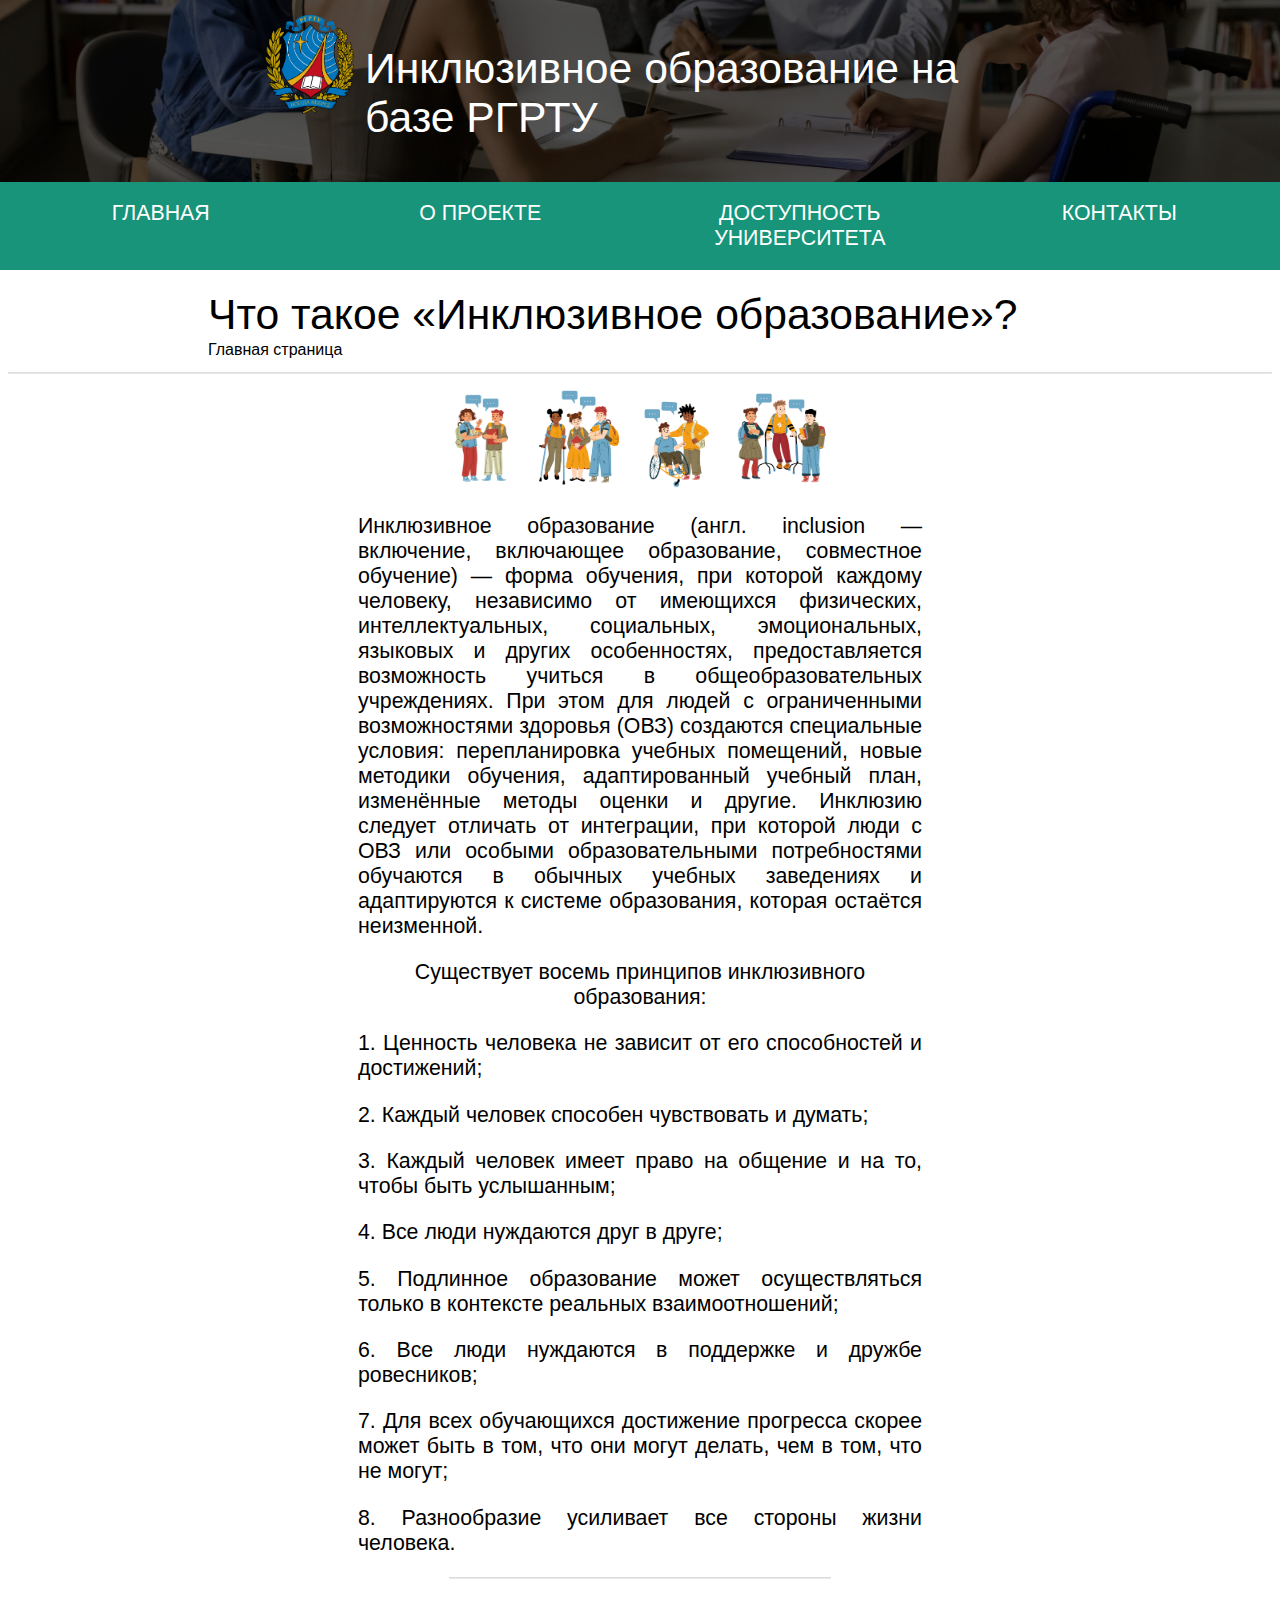
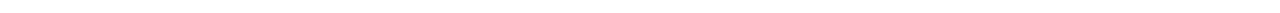
<file: index.html>
<html>
    <head>
        <title>
        Инклюзивное образование на базе РГРТУ
        </title>
        <link rel="stylesheet" href="style.css">
        <style>
        </style>
    </head>
    <body>
        <div class="grid-container-rgrty" style="color: #ffffff; background-image: url(incobr.jpg);background-repeat: no-repeat; background-size: cover; margin: -8px; background-position: center 45%;">
            <div></div>
            <div><img src="RGTU.png" style="width:89px;height:99px;"></div>
            <div><h1 style="text-align:left;">Инклюзивное образование на базе РГРТУ</h1></div>
            <div></div>
        </div>
        <div class="grid-container-main">
            <div><h2><a href='index.html'>ГЛАВНАЯ</a></h2></div>
            <div><h2><a href='info/info.html'>О ПРОЕКТЕ</a></h2></div>
            <div><h2><a href='accessibility/accessibility.html'>ДОСТУПНОСТЬ УНИВЕРСИТЕТА</a></h2></div>
            <div><h2><a href='support/support.html'>КОНТАКТЫ</a></h2></div>
        </div>
        <h1 style="padding-left: 200px; padding-right: 200px;">Что такое «Инклюзивное образование»?</h1>
        <h2 id="g" style="font-size:16;text-align:left;font-weight:400;padding-left: 200px;padding-right: 200px;margin-top:-27px;"">Главная страница</h2>
        <hr style="border-color: rgba(0, 0, 0, 0.13);"></hr>
        <div style="padding-left: 150px;padding-right: 150px;">
            <div style="padding-left: 200;padding-right: 200;text-align: center;"><img src="deti.png" style="width: 70%;"></div>
            <p>Инклюзивное образование (англ. inclusion — включение, включающее образование, совместное обучение) — форма обучения, при которой каждому человеку, независимо от имеющихся физических, интеллектуальных, социальных, эмоциональных, языковых и других особенностях, предоставляется возможность учиться в общеобразовательных учреждениях. При этом для людей с ограниченными возможностями здоровья (ОВЗ) создаются специальные условия: перепланировка учебных помещений, новые методики обучения, адаптированный учебный план, изменённые методы оценки и другие. Инклюзию следует отличать от интеграции, при которой люди с ОВЗ или особыми образовательными потребностями обучаются в обычных учебных заведениях и адаптируются к системе образования, которая остаётся неизменной.</p>
            <p style="text-align: center;">Существует восемь принципов инклюзивного образования:</p>
            <p>1. Ценность человека не зависит от его способностей и достижений;</p>
            <p>2. Каждый человек способен чувствовать и думать;</p>
            <p>3. Каждый человек имеет право на общение и на то, чтобы быть услышанным;</p>
            <p>4. Все люди нуждаются друг в друге;</p>
            <p>5. Подлинное образование может осуществляться только в контексте реальных взаимоотношений;</p>
            <p>6. Все люди нуждаются в поддержке и дружбе ровесников;</p>
            <p>7. Для всех обучающихся достижение прогресса скорее может быть в том, что они могут делать, чем в том, что не могут;</p>
            <p>8. Разнообразие усиливает все стороны жизни человека.</p>
        </div>
        <footer><hr style="border-color: rgba(0, 0, 0, 0.13);width:30%"></hr><br></footer>
    </body>
</html>
</file>
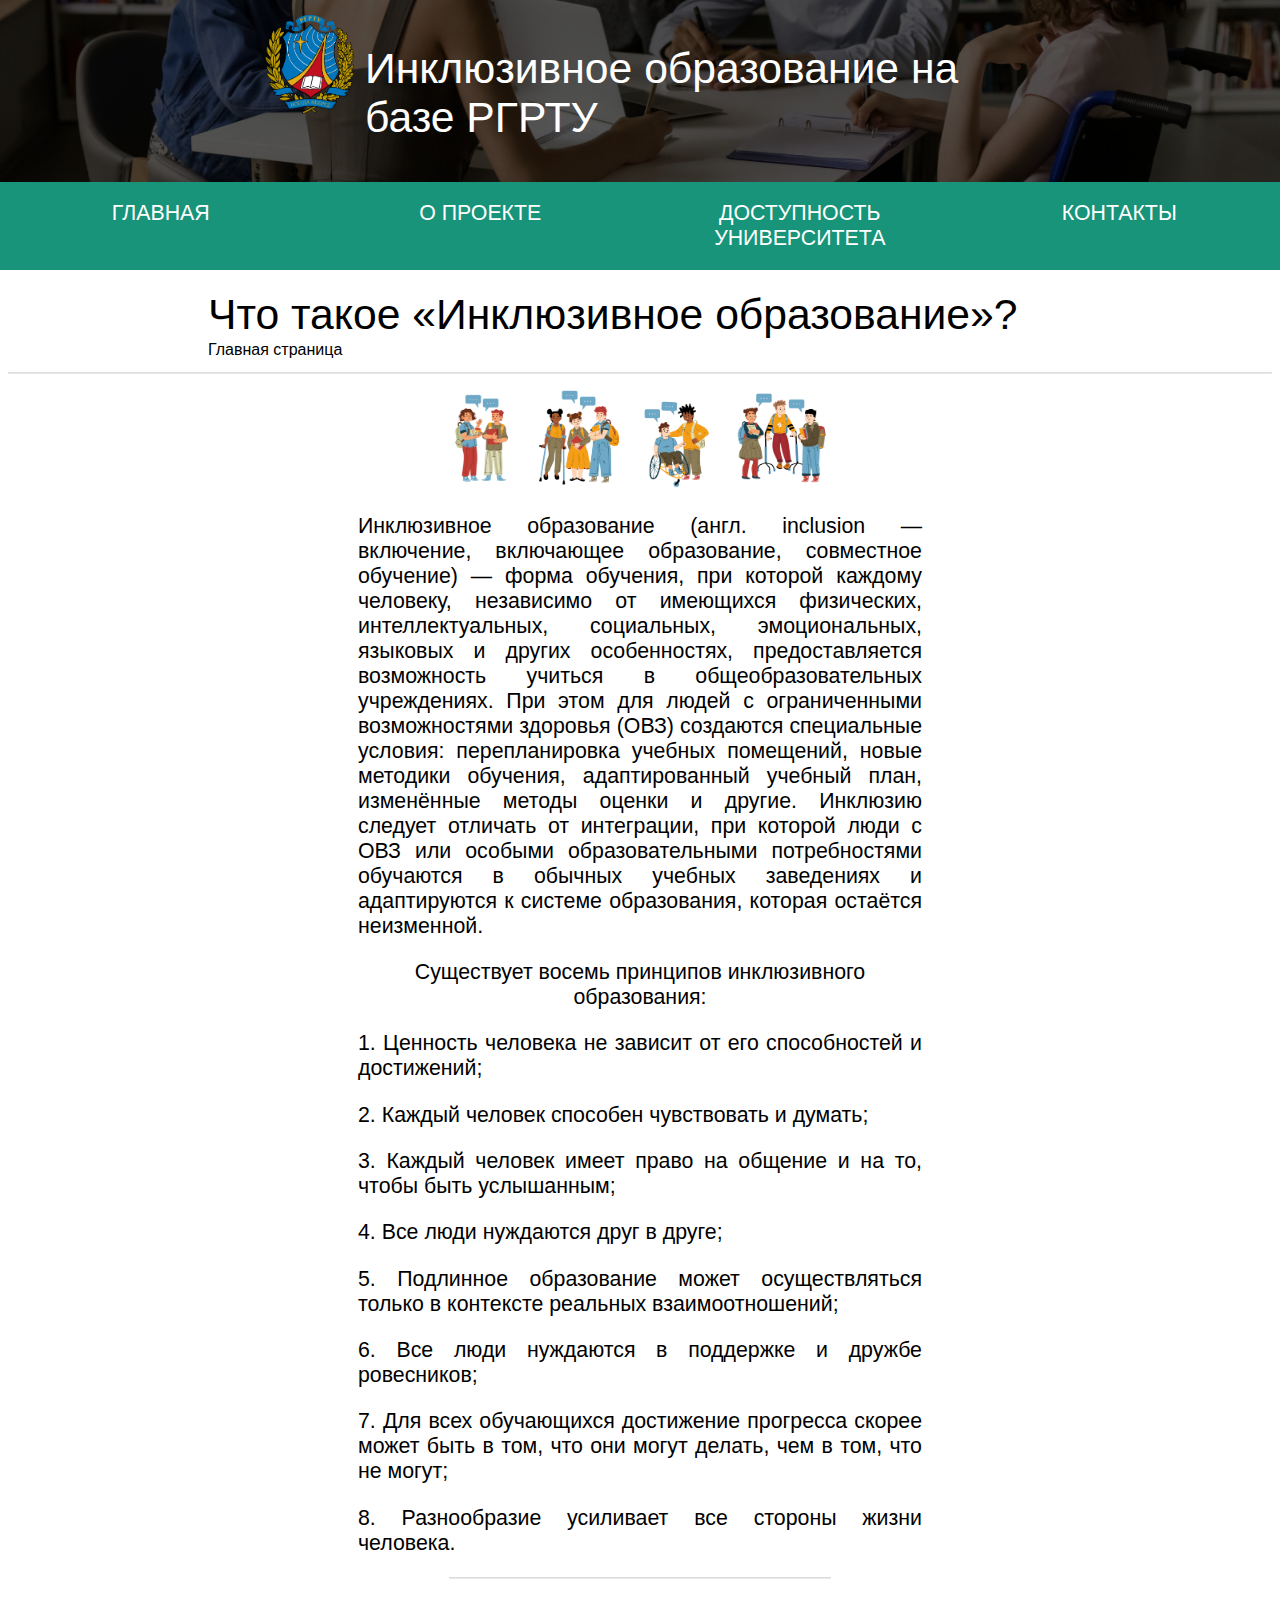
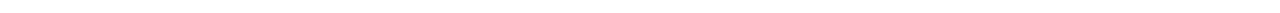
<file: main.html>
<html>
    <head>
        <title>
        Инклюзивное образование на базе РГРТУ
        </title>
        <link rel="stylesheet" href="style.css">
        <style>
        </style>
    </head>
    <body>
        <div class="grid-container-rgrty" style="color: #ffffff; background-image: url(incobr.jpg);background-repeat: no-repeat; background-size: cover; margin: -8px; background-position: center 45%;">
            <div></div>
            <div><img src="RGTU.png" style="width:89px;height:99px;"></div>
            <div><h1 style="text-align:left;">Инклюзивное образование на базе РГРТУ</h1></div>
            <div></div>
        </div>
        <div class="grid-container-main">
            <div><h2><a href='main.html'>ГЛАВНАЯ</a></h2></div>
            <div><h2><a href='info/info.html'>О ПРОЕКТЕ</a></h2></div>
            <div><h2><a href='accessibility/accessibility.html'>ДОСТУПНОСТЬ УНИВЕРСИТЕТА</a></h2></div>
            <div><h2><a href='support/support.html'>КОНТАКТЫ</a></h2></div>
        </div>
        <h1 style="padding-left: 200px; padding-right: 200px;">Что такое «Инклюзивное образование»?</h1>
        <h2 id="g" style="font-size:16;text-align:left;font-weight:400;padding-left: 200px;padding-right: 200px;margin-top:-27px;"">Главная страница</h2>
        <hr style="border-color: rgba(0, 0, 0, 0.13);"></hr>
        <div style="padding-left: 150px;padding-right: 150px;">
            <div style="padding-left: 200;padding-right: 200;text-align: center;"><img src="deti.png" style="width: 70%;"></div>
            <p>Инклюзивное образование (англ. inclusion — включение, включающее образование, совместное обучение) — форма обучения, при которой каждому человеку, независимо от имеющихся физических, интеллектуальных, социальных, эмоциональных, языковых и других особенностях, предоставляется возможность учиться в общеобразовательных учреждениях. При этом для людей с ограниченными возможностями здоровья (ОВЗ) создаются специальные условия: перепланировка учебных помещений, новые методики обучения, адаптированный учебный план, изменённые методы оценки и другие. Инклюзию следует отличать от интеграции, при которой люди с ОВЗ или особыми образовательными потребностями обучаются в обычных учебных заведениях и адаптируются к системе образования, которая остаётся неизменной.</p>
            <p style="text-align: center;">Существует восемь принципов инклюзивного образования:</p>
            <p>1. Ценность человека не зависит от его способностей и достижений;</p>
            <p>2. Каждый человек способен чувствовать и думать;</p>
            <p>3. Каждый человек имеет право на общение и на то, чтобы быть услышанным;</p>
            <p>4. Все люди нуждаются друг в друге;</p>
            <p>5. Подлинное образование может осуществляться только в контексте реальных взаимоотношений;</p>
            <p>6. Все люди нуждаются в поддержке и дружбе ровесников;</p>
            <p>7. Для всех обучающихся достижение прогресса скорее может быть в том, что они могут делать, чем в том, что не могут;</p>
            <p>8. Разнообразие усиливает все стороны жизни человека.</p>
        </div>
        <footer><hr style="border-color: rgba(0, 0, 0, 0.13);width:30%"></hr><br></footer>
    </body>
</html>
</file>
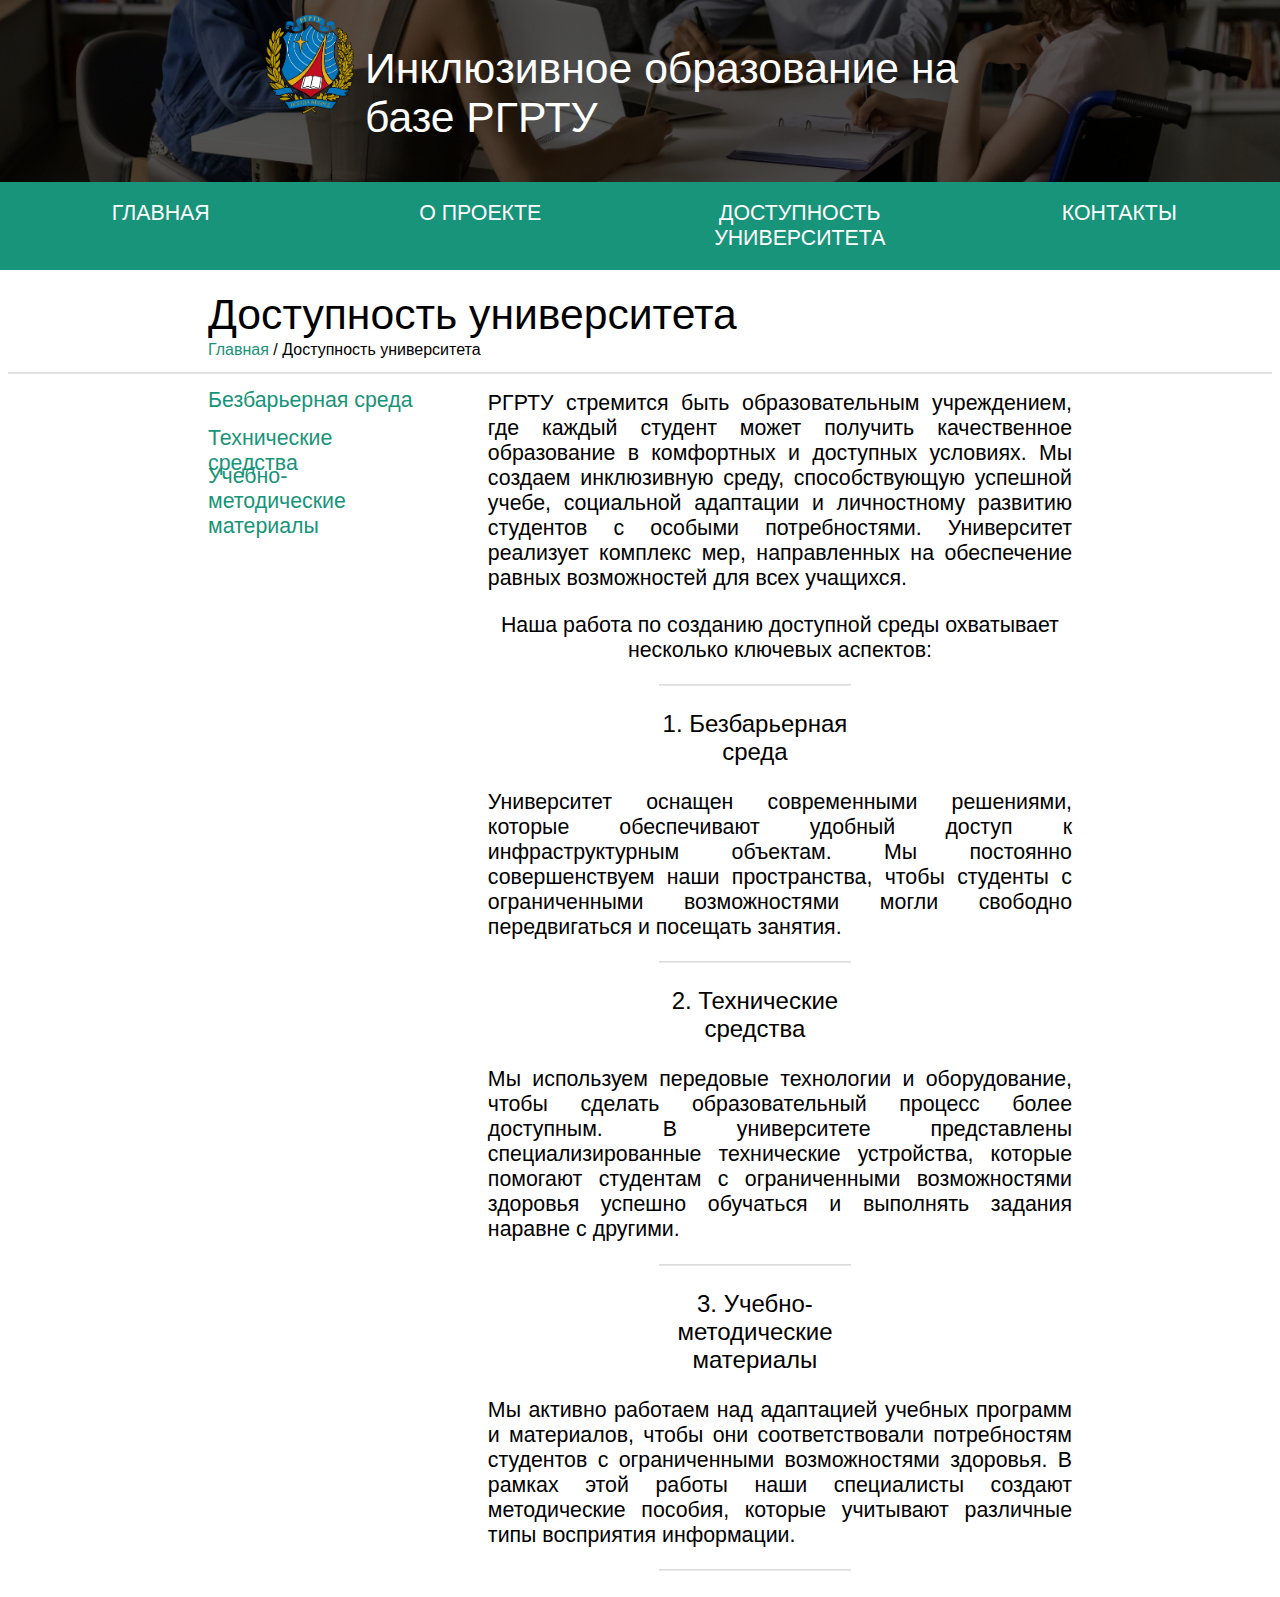
<file: accessibility/accessibility.html>
<html>
    <head>
        <title>
        Доступность университета
        </title>
        <link rel="stylesheet" href="../style.css">
    </head>
    <body>
        <div class="grid-container-rgrty" style="color: #ffffff; background-image: url(../incobr.jpg);background-repeat: no-repeat; background-size: cover; margin: -8px; background-position: center 45%;">
            <div></div>
            <div><img src="../RGTU.png" style="width:89px;height:99px;"></div>
            <div><h1 style="text-align:left;">Инклюзивное образование на базе РГРТУ</h1></div>
            <div></div>
        </div>
        <div class="grid-container-main">
            <div><h2><a href='../index.html'">ГЛАВНАЯ</a></h2></div>
            <div><h2><a href='../info/info.html'">О ПРОЕКТЕ</a></h2></div>
            <div><h2><a href='../accessibility/accessibility.html'">ДОСТУПНОСТЬ УНИВЕРСИТЕТА</a></h2></div>
            <div><h2><a href='../support/support.html'">КОНТАКТЫ</a></h2></div>
        </div>
        <h1 style="padding-left: 200px; padding-right: 200px;">Доступность университета</h1>
        <h2 id="g" style="font-size:16;text-align:left;font-weight:400;padding-left: 200px;padding-right: 200px;margin-top:-27px;""><a href='../index.html'>Главная</a> / Доступность университета</h2>
        <hr style="border-color: rgba(0, 0, 0, 0.13);"></hr>
        <div class="grid-container-3box" style="padding-left: 200px; padding-right: 200px; margin-top: -15px;">
            <div class="a" id="g"><h2><a href='../accessibility/environment.html'">Безбарьерная среда</a></h2></div>
            <div class="b">
                <p style="padding-left: 50px; padding-right: 0px;">РГРТУ стремится быть образовательным учреждением, где каждый студент может получить качественное образование в комфортных и доступных условиях. Мы создаем инклюзивную среду, способствующую успешной учебе, социальной адаптации и личностному развитию студентов с особыми потребностями. Университет реализует комплекс мер, направленных на обеспечение равных возможностей для всех учащихся.</p>
                <p style="text-align: center;padding-left: 50px; padding-right: 0px;">Наша работа по созданию доступной среды охватывает несколько ключевых аспектов:</p>
                <hr style="border-color: rgba(0, 0, 0, 0.13);width:30%"></hr>
                <p style="text-align: center; font-size: 24;">1. Безбарьерная среда</p>
                <p style="padding-left: 50px; padding-right: 0px;">Университет оснащен современными решениями, которые обеспечивают удобный доступ к инфраструктурным объектам. Мы постоянно совершенствуем наши пространства, чтобы студенты с ограниченными возможностями могли свободно передвигаться и посещать занятия.</p>
                <hr style="border-color: rgba(0, 0, 0, 0.13);width:30%"></hr>
                <p style="text-align: center; font-size: 24;">2. Технические средства</p>
                <p style="padding-left: 50px; padding-right: 0px;">Мы используем передовые технологии и оборудование, чтобы сделать образовательный процесс более доступным. В университете представлены специализированные технические устройства, которые помогают студентам с ограниченными возможностями здоровья успешно обучаться и выполнять задания наравне с другими.</p>
                <hr style="border-color: rgba(0, 0, 0, 0.13);width:30%"></hr>
                <p style="text-align: center; font-size: 24;">3. Учебно-методические материалы</p>
                <p style="padding-left: 50px; padding-right: 0px;">Мы активно работаем над адаптацией учебных программ и материалов, чтобы они соответствовали потребностям студентов с ограниченными возможностями здоровья. В рамках этой работы наши специалисты создают методические пособия, которые учитывают различные типы восприятия информации.</p>
                <hr style="border-color: rgba(0, 0, 0, 0.13);width:30%"></hr><br>
            </div>
            <div class="c" id="g"><h2><a href='../accessibility/tech.html'">Технические средства</a></h2></div>
            <div class="b"></p></div>
            <div class="d" id="g"><h2><a href="https://xn--80aabdcpejeebhqo2afglbd3b9w.xn--p1ai/%D0%BC%D0%B0%D1%82%D0%B5%D1%80%D0%B8%D0%B0%D0%BB%D1%8B">Учебно-методические<br>материалы</a></h2></div>
        </div>
    </body>
</html>
</file>
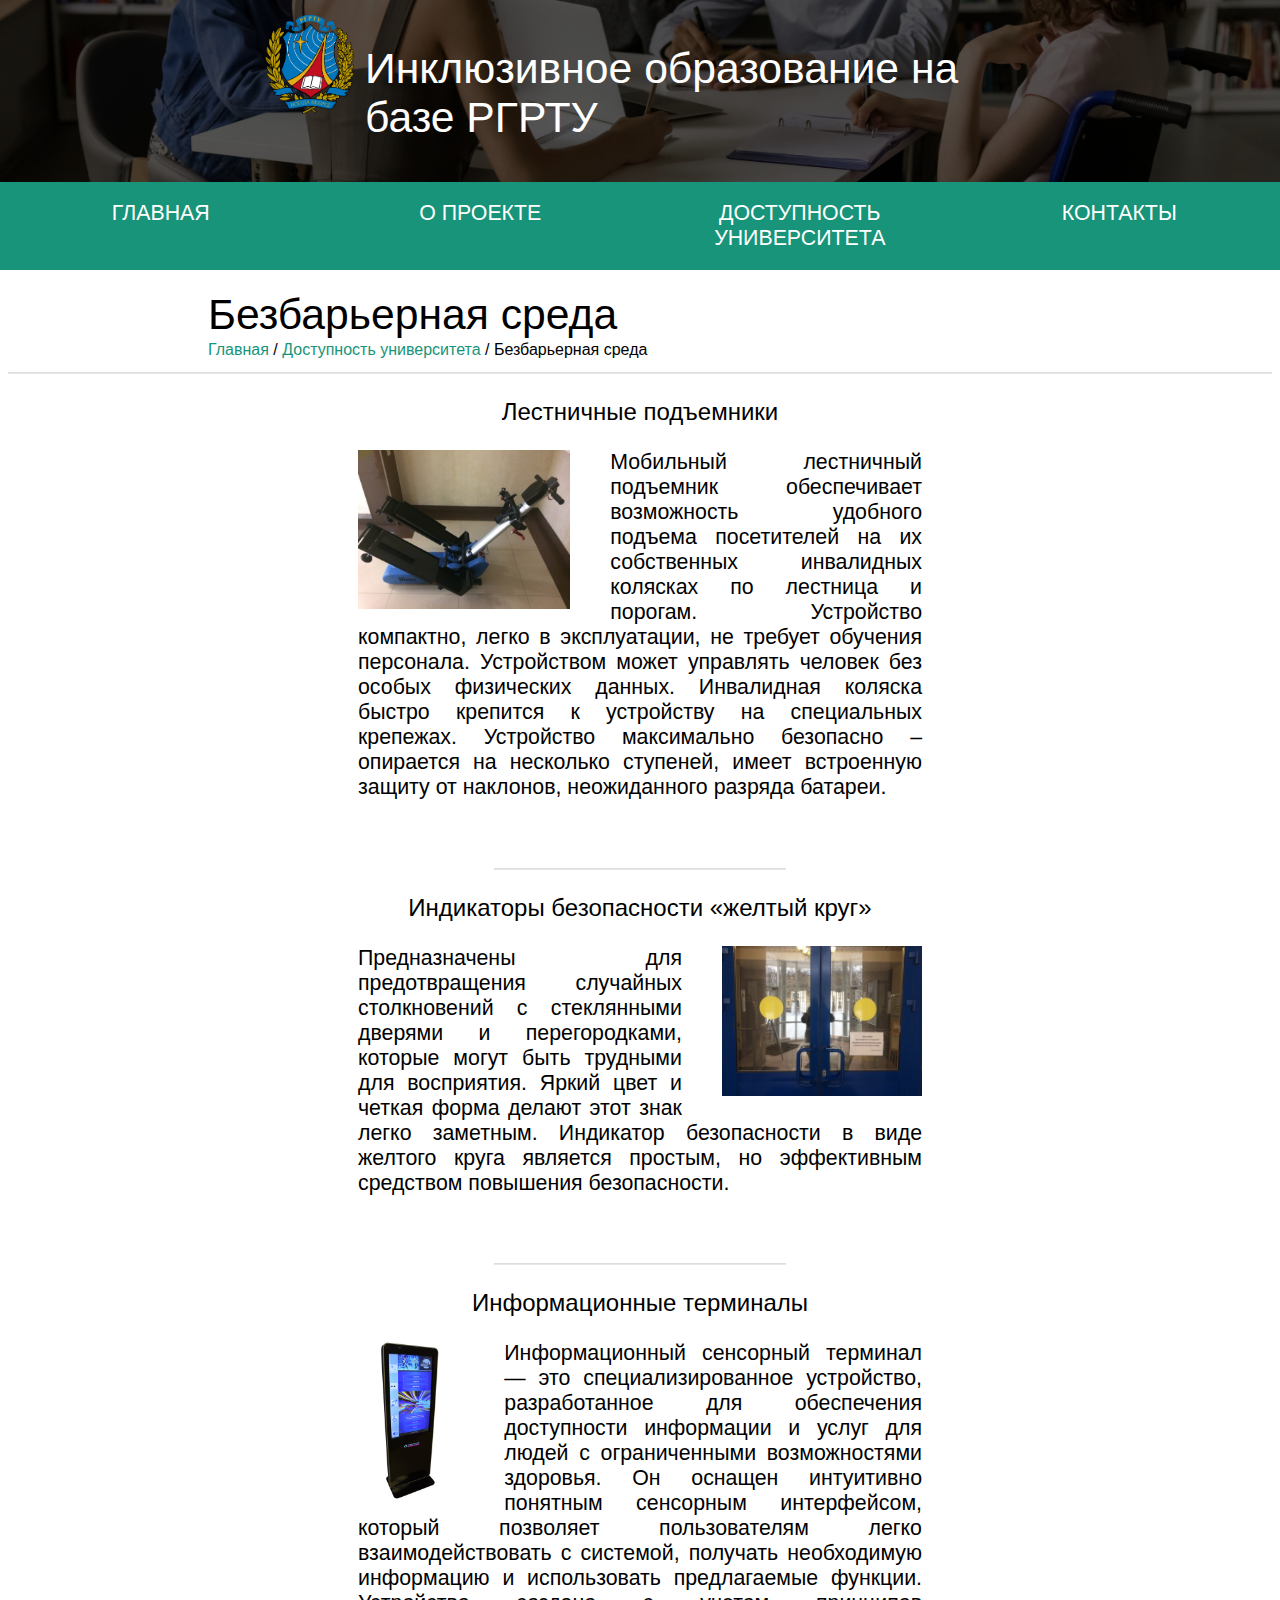
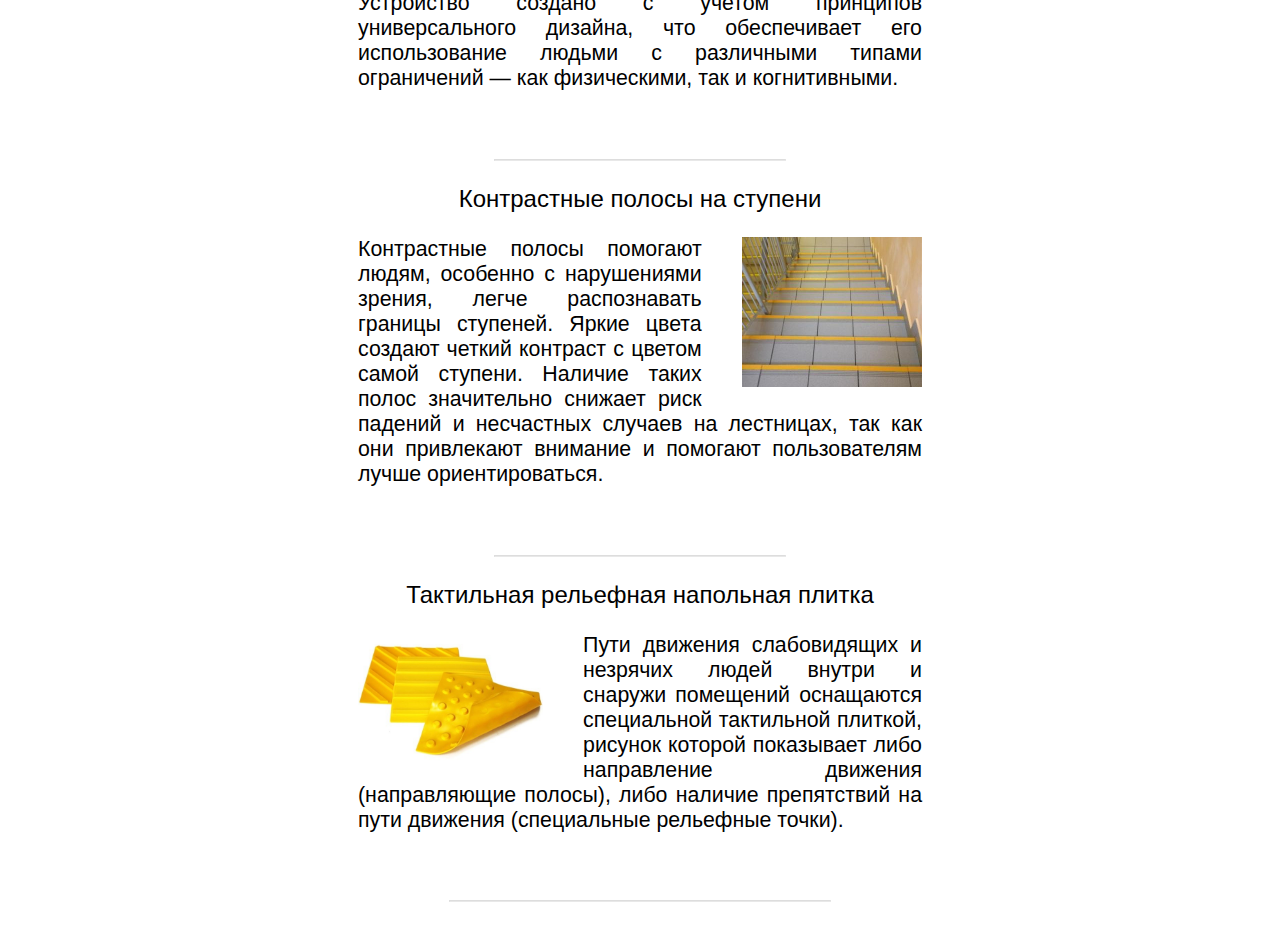
<file: accessibility/environment.html>
<html>
    <head>
        <title>
        Безбарьерная среда
        </title>
        <link rel="stylesheet" href="../style.css">
    </head>
    <body>
        <div class="grid-container-rgrty" style="color: #ffffff; background-image: url(../incobr.jpg);background-repeat: no-repeat; background-size: cover; margin: -8px; background-position: center 45%;">
            <div></div>
            <div><img src="../RGTU.png" style="width:89px;height:99px;"></div>
            <div><h1 style="text-align:left;">Инклюзивное образование на базе РГРТУ</h1></div>
            <div></div>
        </div>
        <div class="grid-container-main">
            <div><h2><a href='../index.html'>ГЛАВНАЯ</a></h2></div>
            <div><h2><a href='../info/info.html'>О ПРОЕКТЕ</a></h2></div>
            <div><h2><a href='../accessibility/accessibility.html'>ДОСТУПНОСТЬ УНИВЕРСИТЕТА</a></h2></div>
            <div><h2><a href='../support/support.html'>КОНТАКТЫ</a></h2></div>
        </div>
        <h1 style="padding-left: 200px; padding-right: 200px;">Безбарьерная среда</h1>
        <h2 id="g" style="font-size:16;text-align:left;font-weight:400;padding-left: 200px;padding-right: 200px;margin-top:-27px;""><a href='../index.html'>Главная</a> / <a href='accessibility.html'>Доступность университета</a> / Безбарьерная среда</h2>
        <hr style="border-color: rgba(0, 0, 0, 0.13);"></hr>
        <div style="padding-left: 150px;padding-right: 150px;">
            <p style="text-align: center; font-size: 24;">Лестничные подъемники</p>
            <img src="stair_lift.jpg" style="height: 18%; padding-left: 200px; float: left; padding-right: 40px;">
            <p>Мобильный лестничный подъемник обеспечивает возможность удобного подъема посетителей на их собственных инвалидных колясках по лестница и порогам. Устройство компактно, легко в эксплуатации, не требует обучения персонала. Устройством может управлять человек без особых физических данных. Инвалидная коляска быстро крепится к устройству на специальных крепежах. Устройство максимально безопасно – опирается на несколько ступеней, имеет встроенную защиту от наклонов, неожиданного разряда батареи.</p>
            <p><br></p>
            <hr style="border-color: rgba(0, 0, 0, 0.13); width: 30%;"></hr>
            <p style="text-align: center; font-size: 24;">Индикаторы безопасности «желтый круг»</p>
            <img src="safety_indicator.jpg" style="height: 17%; padding-left: 40px; float: right; padding-right: 200px;">
            <p>Предназначены для предотвращения случайных столкновений с стеклянными дверями и перегородками, которые могут быть трудными для восприятия. Яркий цвет и четкая форма делают этот знак легко заметным. Индикатор безопасности в виде желтого круга является простым, но эффективным средством повышения безопасности.</p>
            <p><br></p>
            <hr style="border-color: rgba(0, 0, 0, 0.13); width: 30%;"></hr>
            <p style="text-align: center; font-size: 24;">Информационные терминалы</p>
            <img src="infterm.jpg" style="height: 18%; padding-left: 200px; float: left; padding-right: 40px;">
            <p>Информационный сенсорный терминал — это специализированное устройство, разработанное для обеспечения доступности информации и услуг для людей с ограниченными возможностями здоровья. Он оснащен интуитивно понятным сенсорным интерфейсом, который позволяет пользователям легко взаимодействовать с системой, получать необходимую информацию и использовать предлагаемые функции. Устройство создано с учетом принципов универсального дизайна, что обеспечивает его использование людьми с различными типами ограничений — как физическими, так и когнитивными.</p>
            <p><br></p>
            <hr style="border-color: rgba(0, 0, 0, 0.13); width: 30%;"></hr>
            <p style="text-align: center; font-size: 24;">Контрастные полосы на ступени</p>
            <img src="streaks_on_the_stairs.jpg" style="height: 17%; padding-left: 40px; float: right; padding-right: 200px;">
            <p>Контрастные полосы помогают людям, особенно с нарушениями зрения, легче распознавать границы ступеней. Яркие цвета создают четкий контраст с цветом самой ступени. Наличие таких полос значительно снижает риск падений и несчастных случаев на лестницах, так как они привлекают внимание и помогают пользователям лучше ориентироваться.</p>
            <p><br></p>
            <hr style="border-color: rgba(0, 0, 0, 0.13); width: 30%;"></hr>
            <p style="text-align: center; font-size: 24;">Тактильная рельефная напольная плитка</p>
            <img src="tile.jpg" style="height: 15%; padding-left: 200px; float: left; padding-right: 40px;">
            <p>Пути движения слабовидящих и незрячих людей внутри и снаружи помещений оснащаются специальной тактильной плиткой, рисунок которой показывает либо направление движения (направляющие полосы), либо наличие препятствий на пути движения (специальные рельефные точки).</p>
            <p><br></p>
        </div>
        <footer><hr style="border-color: rgba(0, 0, 0, 0.13);width:30%"></hr><br></footer>
    </body>
</html>
</file>
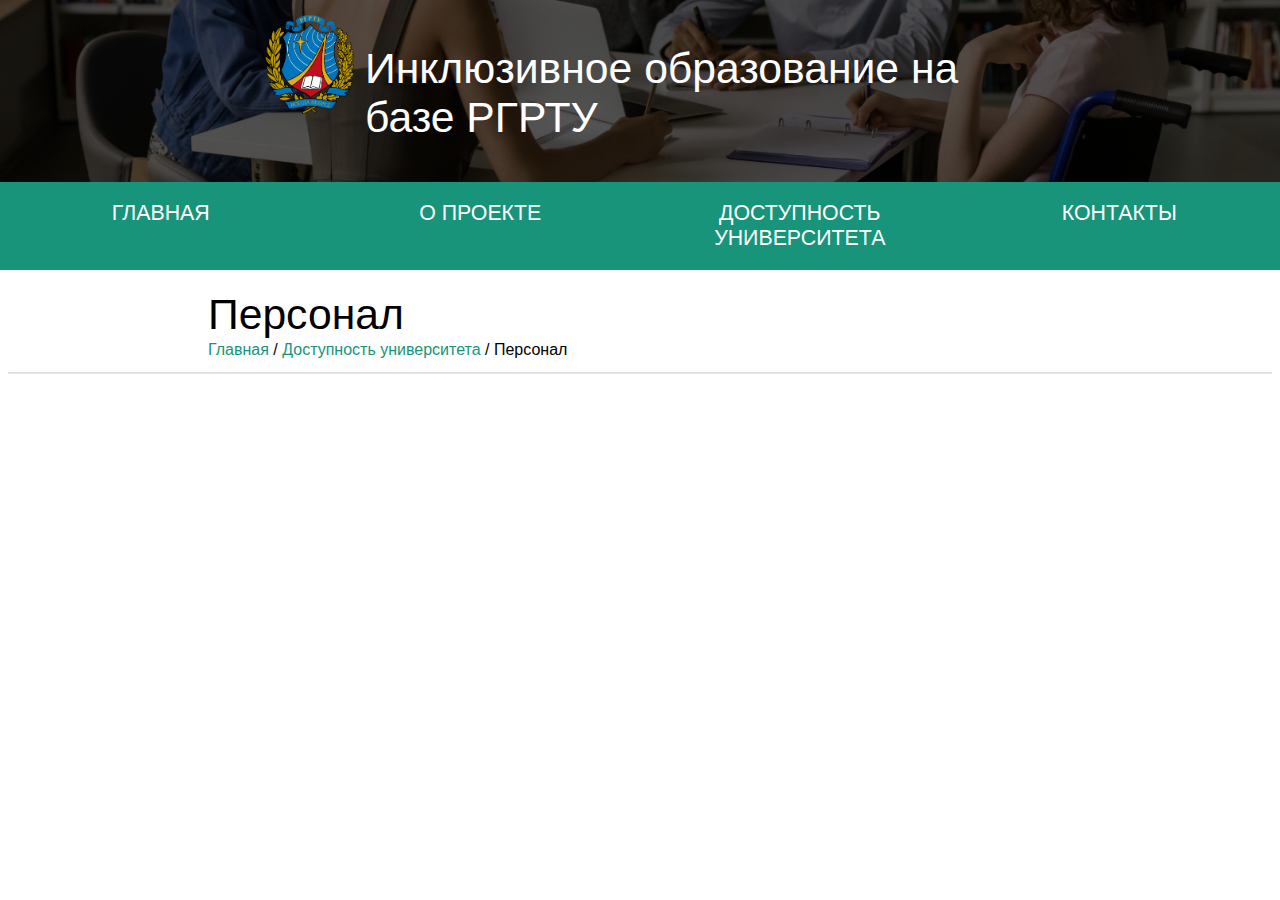
<file: accessibility/stuff.html>
<html>
    <head>
        <title>
        Персонал поддержки
        </title>
        <link rel="stylesheet" href="../style.css">
    </head>
    <body>
        <div class="grid-container-rgrty" style="color: #ffffff; background-image: url(../incobr.jpg);background-repeat: no-repeat; background-size: cover; margin: -8px; background-position: center 45%;">
            <div></div>
            <div><img src="../RGTU.png" style="width:89px;height:99px;"></div>
            <div><h1 style="text-align:left;">Инклюзивное образование на базе РГРТУ</h1></div>
            <div></div>
        </div>
        <div class="grid-container-main">
            <div><h2><a href='../index.html'>ГЛАВНАЯ</a></h2></div>
            <div><h2><a href='../info/info.html'>О ПРОЕКТЕ</a></h2></div>
            <div><h2><a href='../accessibility/accessibility.html'>ДОСТУПНОСТЬ УНИВЕРСИТЕТА</a></h2></div>
            <div><h2><a href='../support/support.html'>КОНТАКТЫ</a></h2></div>
        </div>
        <h1 style="padding-left: 200px; padding-right: 200px;">Персонал</h1>
        <h2 id="g" style="font-size:16;text-align:left;font-weight:400;padding-left: 200px;padding-right: 200px;margin-top:-27px;""><a href='../index.html'>Главная</a> / <a href='accessibility.html'>Доступность университета</a> / Персонал</h2>
        <hr style="border-color: rgba(0, 0, 0, 0.13);"></hr>
    </body>
</html>
</file>
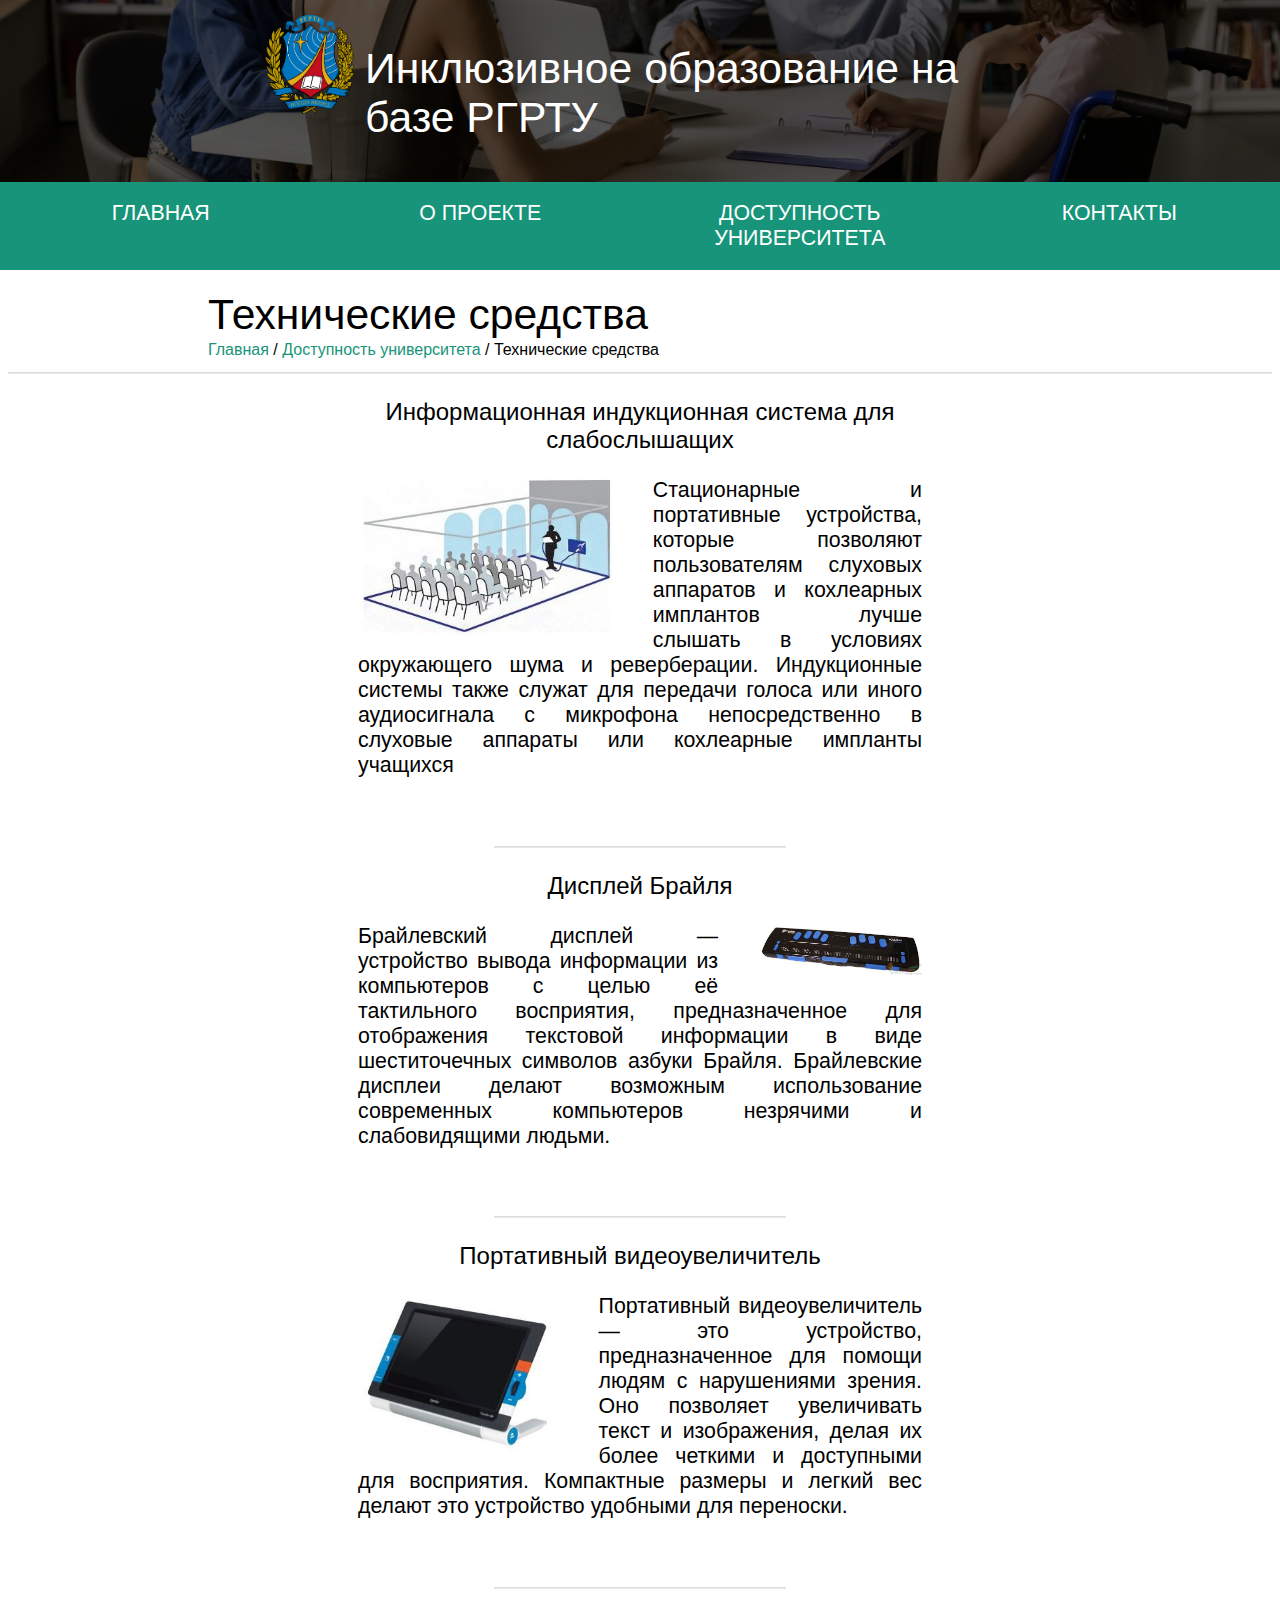
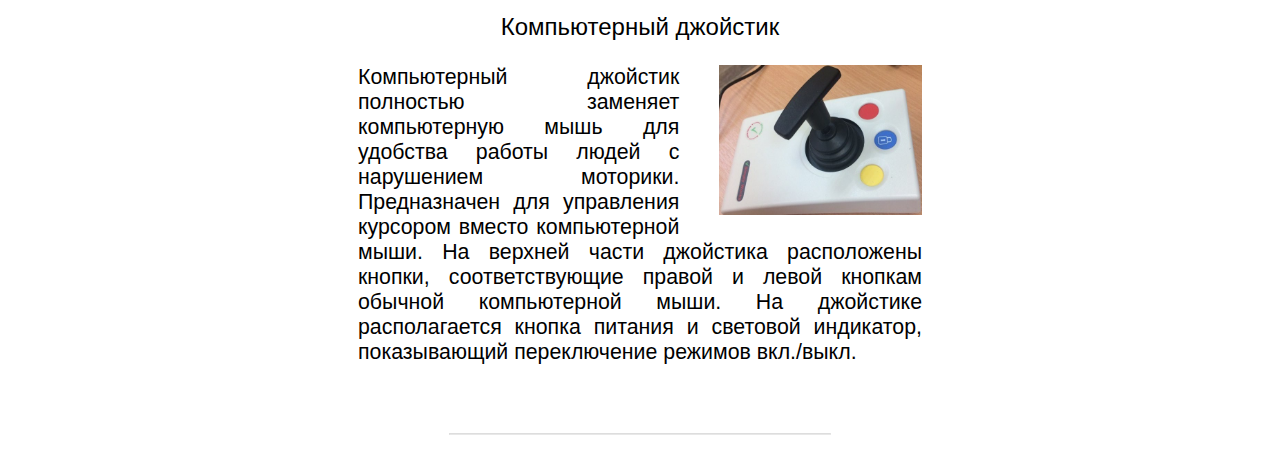
<file: accessibility/tech.html>
<html>
    <head>
        <title>
        Специальные технические средства
        </title>
        <link rel="stylesheet" href="../style.css">
    </head>
    <body>
        <div class="grid-container-rgrty" style="color: #ffffff; background-image: url(../incobr.jpg);background-repeat: no-repeat; background-size: cover; margin: -8px; background-position: center 45%;">
            <div></div>
            <div><img src="../RGTU.png" style="width:89px;height:99px;"></div>
            <div><h1 style="text-align:left;">Инклюзивное образование на базе РГРТУ</h1></div>
            <div></div>
        </div>
        <div class="grid-container-main">
            <div><h2><a href='../index.html'>ГЛАВНАЯ</a></h2></div>
            <div><h2><a href='../info/info.html'>О ПРОЕКТЕ</a></h2></div>
            <div><h2><a href='../accessibility/accessibility.html'>ДОСТУПНОСТЬ УНИВЕРСИТЕТА</a></h2></div>
            <div><h2><a href='../support/support.html'>КОНТАКТЫ</a></h2></div>
        </div>
        <h1 style="padding-left: 200px; padding-right: 200px;">Технические средства</h1>
        <h2 id="g" style="font-size:16;text-align:left;font-weight:400;padding-left: 200px;padding-right: 200px;margin-top:-27px;""><a href='../index.html'>Главная</a> / <a href='accessibility.html'>Доступность университета</a> / Технические средства</h2>
        <hr style="border-color: rgba(0, 0, 0, 0.13);"></hr>
        <div style="padding-left: 150px;padding-right: 150px;">
            <p style="text-align: center; font-size: 24;">Информационная индукционная система для слабослышащих</p>
            <img src="ind.jpg" style="height: 18%; padding-left: 200px; float: left; padding-right: 40px;">
            <p>Стационарные и портативные устройства, которые позволяют пользователям слуховых аппаратов и кохлеарных имплантов лучше слышать в условиях окружающего шума и реверберации.  Индукционные системы также служат для передачи голоса или иного аудиосигнала с микрофона непосредственно в слуховые аппараты или кохлеарные импланты учащихся</p>
            <p><br></p>
            <hr style="border-color: rgba(0, 0, 0, 0.13); width: 30%;"></hr>
            <p style="text-align: center; font-size: 24;">Дисплей Брайля</p>
            <img src="braille.jpg" style="width: 17%; padding-left: 40px; float: right; padding-right: 200px;">
            <p>Брайлевский дисплей — устройство вывода информации из компьютеров с целью её тактильного восприятия, предназначенное для отображения текстовой информации в виде шеститочечных символов азбуки Брайля. Брайлевские дисплеи делают возможным использование современных компьютеров незрячими и слабовидящими людьми.</p>
            <p><br></p>
            <hr style="border-color: rgba(0, 0, 0, 0.13); width: 30%;"></hr>
            <p style="text-align: center; font-size: 24;">Портативный видеоувеличитель</p>
            <img src="zoom.jpg" style="height: 18%; padding-left: 200px; float: left; padding-right: 40px;">
            <p>Портативный видеоувеличитель — это устройство, предназначенное для помощи людям с нарушениями зрения. Оно позволяет увеличивать текст и изображения, делая их более четкими и доступными для восприятия. Компактные размеры и легкий вес делают это устройство удобными для переноски.</p>
            <p><br></p>
            <hr style="border-color: rgba(0, 0, 0, 0.13); width: 30%;"></hr>
            <p style="text-align: center; font-size: 24;">Компьютерный джойстик</p>
            <img src="joy.jpg" style="height: 17%; padding-left: 40px; float: right; padding-right: 200px;">
            <p>Компьютерный джойстик полностью заменяет компьютерную мышь для удобства работы людей с нарушением моторики. Предназначен для управления курсором вместо компьютерной мыши. На верхней части джойстика расположены кнопки, соответствующие правой и левой кнопкам обычной компьютерной мыши. На джойстике располагается кнопка питания и световой индикатор, показывающий переключение режимов вкл./выкл.</p>
            <p><br></p>
        </div>
        <footer><hr style="border-color: rgba(0, 0, 0, 0.13);width:30%"></hr><br></footer>
    </body>
</html>
</file>
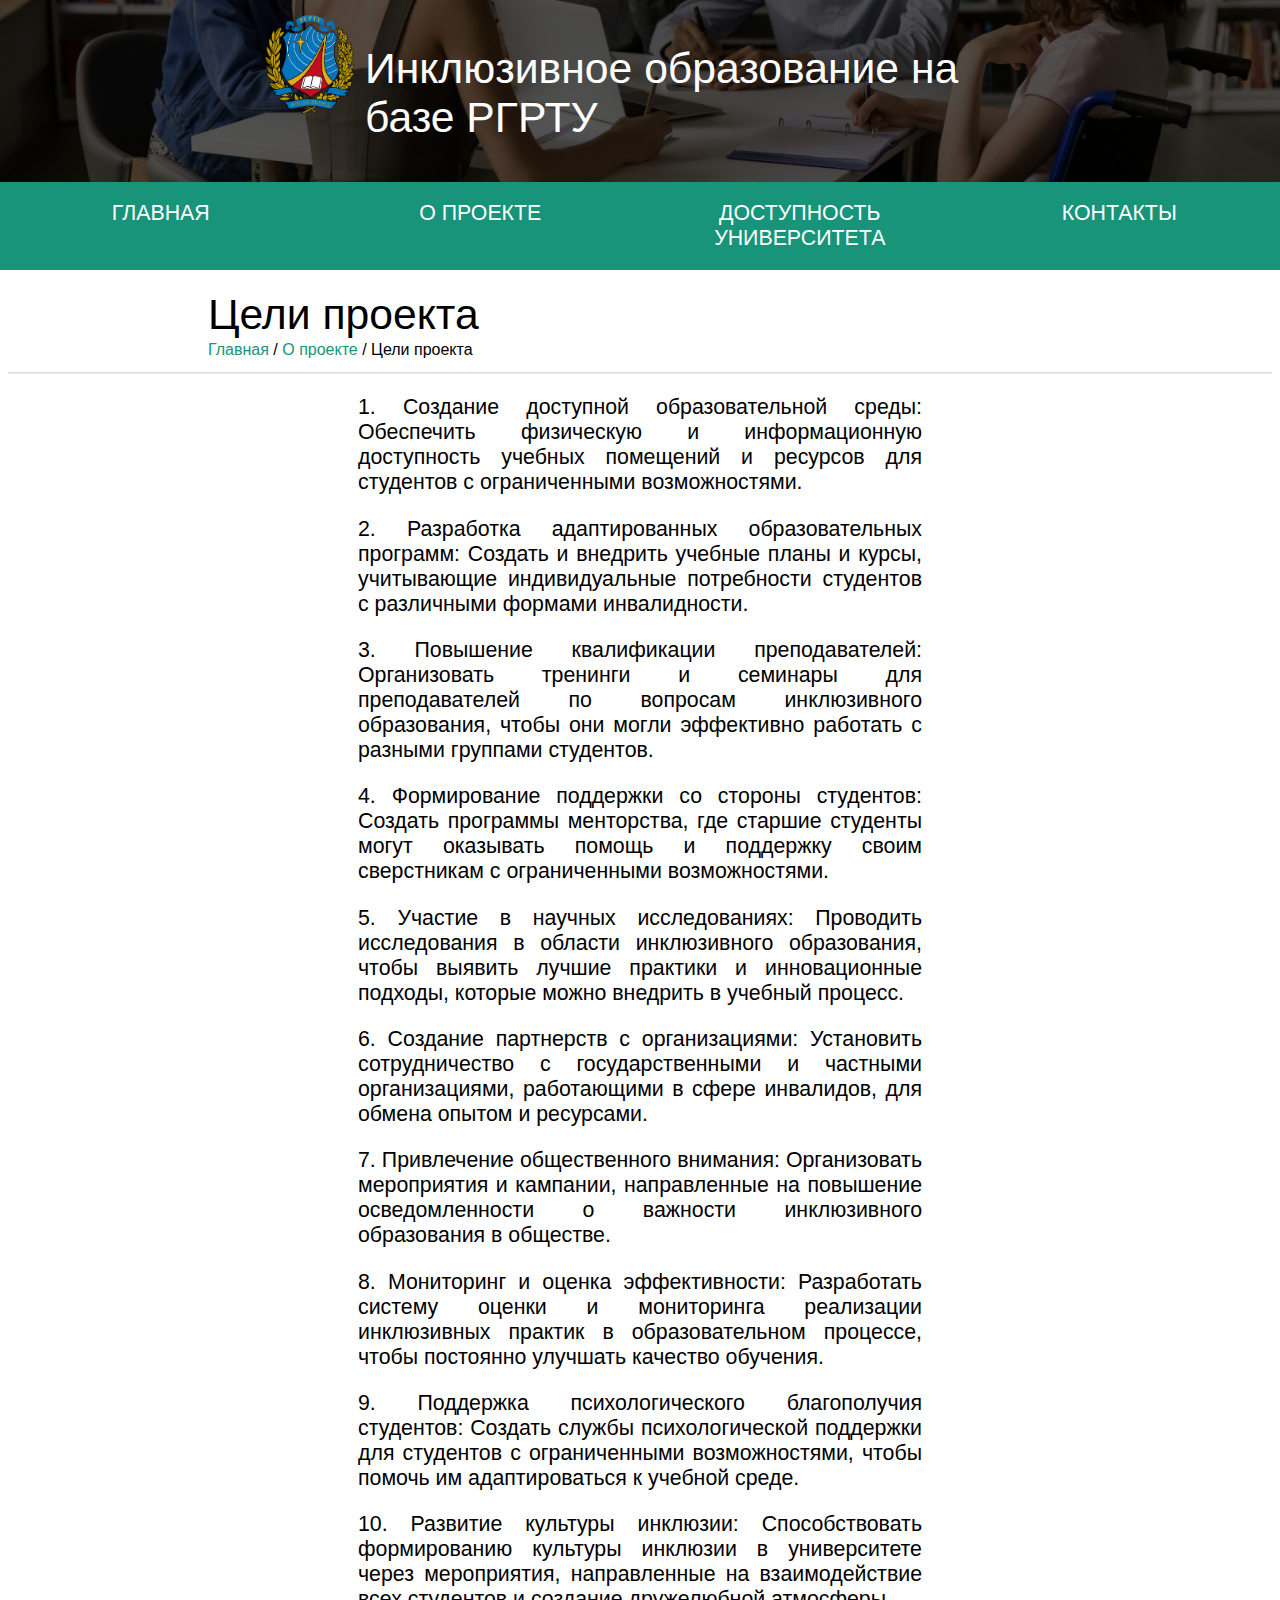
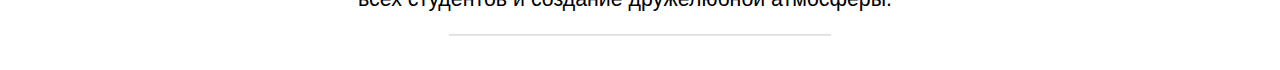
<file: info/goals.html>
<html>
    <head>
        <title>
        Цели и задачи проекта
        </title>
        <link rel="stylesheet" href="../style.css">
        <style>
        </style>
    </head>
    <body>
        <div class="grid-container-rgrty" style="color: #ffffff; background-image: url(../incobr.jpg);background-repeat: no-repeat; background-size: cover; margin: -8px; background-position: center 45%;">
            <div></div>
            <div><img src="../RGTU.png" style="width:89px;height:99px;"></div>
            <div><h1 style="text-align:left;">Инклюзивное образование на базе РГРТУ</h1></div>
            <div></div>
        </div>
        <div class="grid-container-main">
            <div><h2><a href='../index.html'>ГЛАВНАЯ</a></h2></div>
            <div><h2><a href='../info/info.html'>О ПРОЕКТЕ</a></h2></div>
            <div><h2><a href='../accessibility/accessibility.html'>ДОСТУПНОСТЬ УНИВЕРСИТЕТА</a></h2></div>
            <div><h2><a href='../support/support.html'>КОНТАКТЫ</a></h2></div>
        </div>
        <h1 style="padding-left: 200px; padding-right: 200px;">Цели проекта</h1>
        <h2 id="g" style="font-size:16;text-align:left;font-weight:400;padding-left: 200px;padding-right: 200px;margin-top:-27px;""><a href='../index.html'>Главная</a> / <a href='info.html'>О проекте</a> / Цели проекта</h2>
        <hr style="border-color: rgba(0, 0, 0, 0.13);"></hr>
        <div style="padding-left: 150px;padding-right: 150px;">
            <p style="text-align: justify;">1. Создание доступной образовательной среды: Обеспечить физическую и информационную доступность учебных помещений и ресурсов для студентов с ограниченными возможностями.</p>
            <p style="text-align: justify;">2. Разработка адаптированных образовательных программ: Создать и внедрить учебные планы и курсы, учитывающие индивидуальные потребности студентов с различными формами инвалидности.</p>
            <p style="text-align: justify;">3. Повышение квалификации преподавателей: Организовать тренинги и семинары для преподавателей по вопросам инклюзивного образования, чтобы они могли эффективно работать с разными группами студентов.</p>
            <p style="text-align: justify;">4. Формирование поддержки со стороны студентов: Создать программы менторства, где старшие студенты могут оказывать помощь и поддержку своим сверстникам с ограниченными возможностями.</p>
            <p style="text-align: justify;">5. Участие в научных исследованиях: Проводить исследования в области инклюзивного образования, чтобы выявить лучшие практики и инновационные подходы, которые можно внедрить в учебный процесс.</p>
            <p style="text-align: justify;">6. Создание партнерств с организациями: Установить сотрудничество с государственными и частными организациями, работающими в сфере инвалидов, для обмена опытом и ресурсами.</p>
            <p style="text-align: justify;">7. Привлечение общественного внимания: Организовать мероприятия и кампании, направленные на повышение осведомленности о важности инклюзивного образования в обществе.</p>
            <p style="text-align: justify;">8. Мониторинг и оценка эффективности: Разработать систему оценки и мониторинга реализации инклюзивных практик в образовательном процессе, чтобы постоянно улучшать качество обучения.</p>
            <p style="text-align: justify;">9. Поддержка психологического благополучия студентов: Создать службы психологической поддержки для студентов с ограниченными возможностями, чтобы помочь им адаптироваться к учебной среде.</p>
            <p style="text-align: justify;">10. Развитие культуры инклюзии: Способствовать формированию культуры инклюзии в университете через мероприятия, направленные на взаимодействие всех студентов и создание дружелюбной атмосферы.</p>
        </div>
        <footer><hr style="border-color: rgba(0, 0, 0, 0.13);width:30%"></hr><br></footer>
    </body>
</html>
</file>
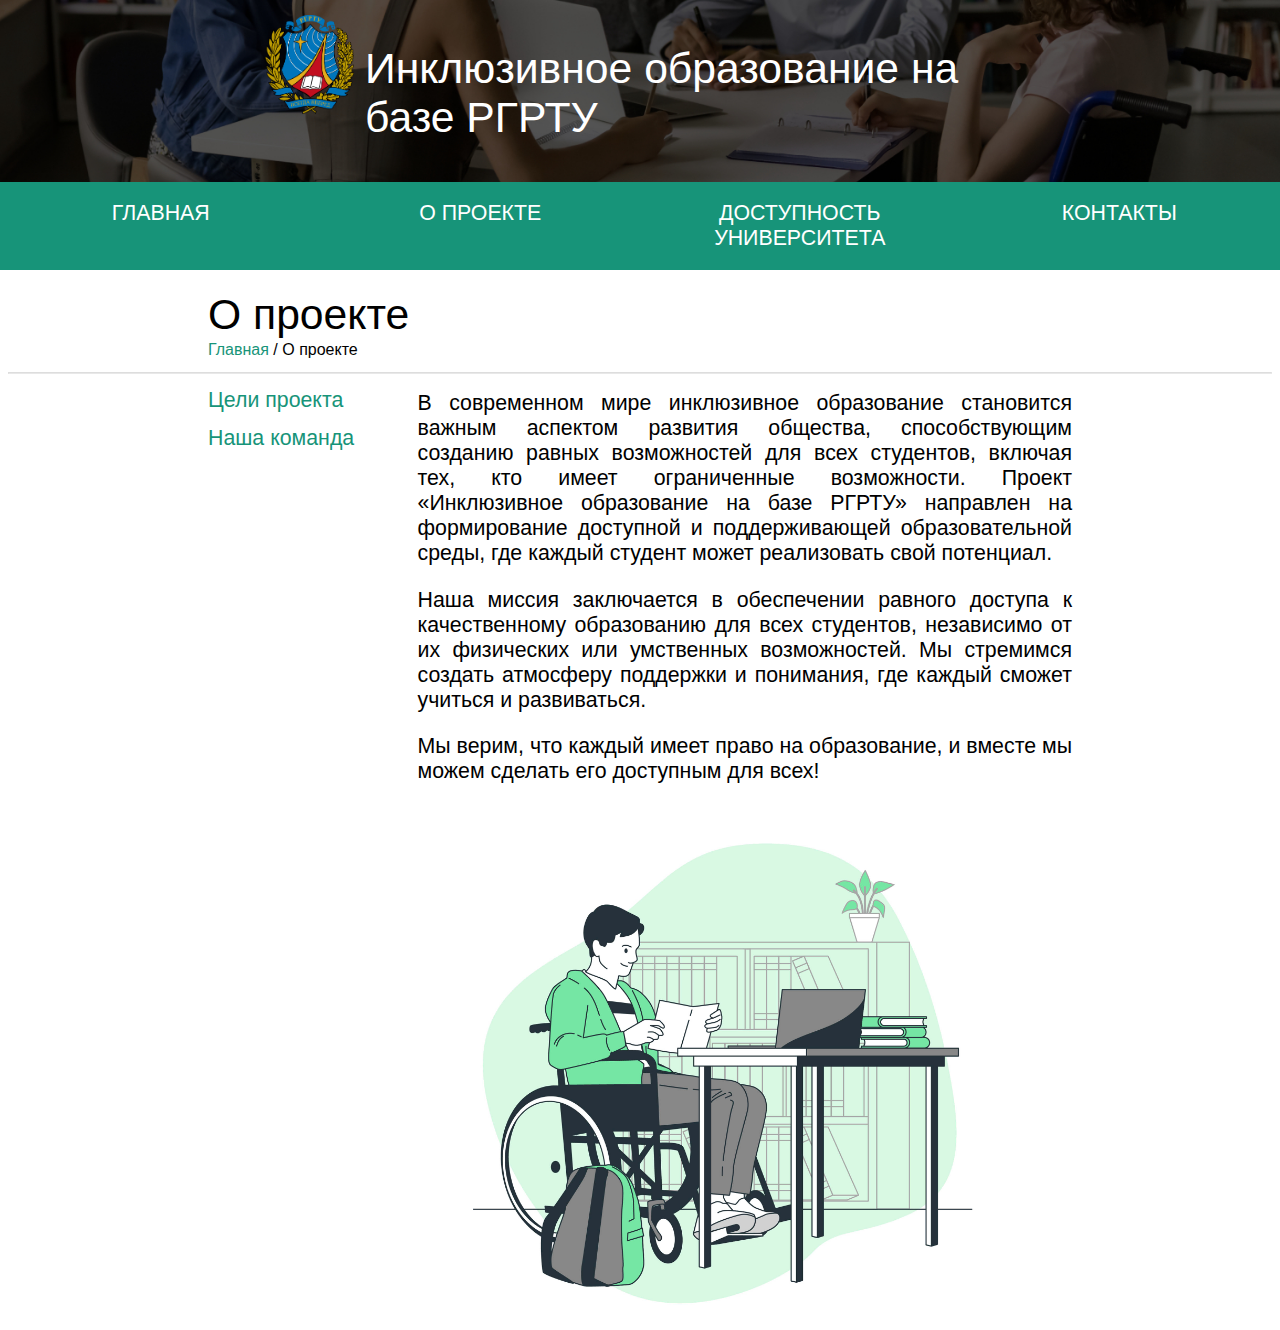
<file: info/info.html>
<html>
    <head>
        <title>
        О проекте
        </title>
        <link rel="stylesheet" href="../style.css">
        <style>
        </style>
    </head>
    <body>
        <div class="grid-container-rgrty" style="color: #ffffff; background-image: url(../incobr.jpg);background-repeat: no-repeat; background-size: cover; margin: -8px; background-position: center 45%;">
            <div></div>
            <div><img src="../RGTU.png" style="width:89px;height:99px;"></div>
            <div><h1 style="text-align:left;">Инклюзивное образование на базе РГРТУ</h1></div>
            <div></div>
        </div>
        <div class="grid-container-main">
            <div><h2><a href='../index.html'">ГЛАВНАЯ</a></h2></div>
            <div><h2><a href='../info/info.html'">О ПРОЕКТЕ</a></h2></div>
            <div><h2><a href='../accessibility/accessibility.html'">ДОСТУПНОСТЬ УНИВЕРСИТЕТА</a></h2></div>
            <div><h2><a href='../support/support.html'">КОНТАКТЫ</a></h2></div>
        </div>
        <h1 style="padding-left: 200px; padding-right: 200px;">О проекте</h1>
        <h2 id="g" style="font-size:16;text-align:left;font-weight:400;padding-left: 200px;padding-right: 200px;margin-top:-27px;""><a href='../index.html'>Главная</a> / О проекте</h2>
        <hr style="border-color: rgba(0, 0, 0, 0.13);"></hr>
        <div class="grid-container-2box" style="padding-left: 200px; padding-right: 200px; margin-top: -15px;">
            <div class="a" id="g"><h2><a href='../info/goals.html'">Цели проекта</a></h2></div>
            <div class="b">
                <p style="padding-left: 50px; padding-right: 0px;text-align: justify;">В современном мире инклюзивное образование становится важным аспектом развития общества, способствующим созданию равных возможностей для всех студентов, включая тех, кто имеет ограниченные возможности. Проект «Инклюзивное образование на базе РГРТУ» направлен на формирование доступной и поддерживающей образовательной среды, где каждый студент может реализовать свой потенциал.</p>
                <p style="padding-left: 50px; padding-right: 0px;text-align: justify;">Наша миссия заключается в обеспечении равного доступа к качественному образованию для всех студентов, независимо от их физических или умственных возможностей. Мы стремимся создать атмосферу поддержки и понимания, где каждый сможет учиться и развиваться.</p>
                <p style="padding-left: 50px; padding-right: 0px;text-align: justify;">Мы верим, что каждый имеет право на образование, и вместе мы можем сделать его доступным для всех!</p>
                <div style="padding-left: 50px; padding-right: 50px;text-align: center;"><img src="../a.jpg" style="height: 2500%;"></div>
            </div>
            <div class="c" id="g"><h2><a href='../info/team.html'">Наша команда</a></h2></div>
        </div>
    </body>
</html>
</file>
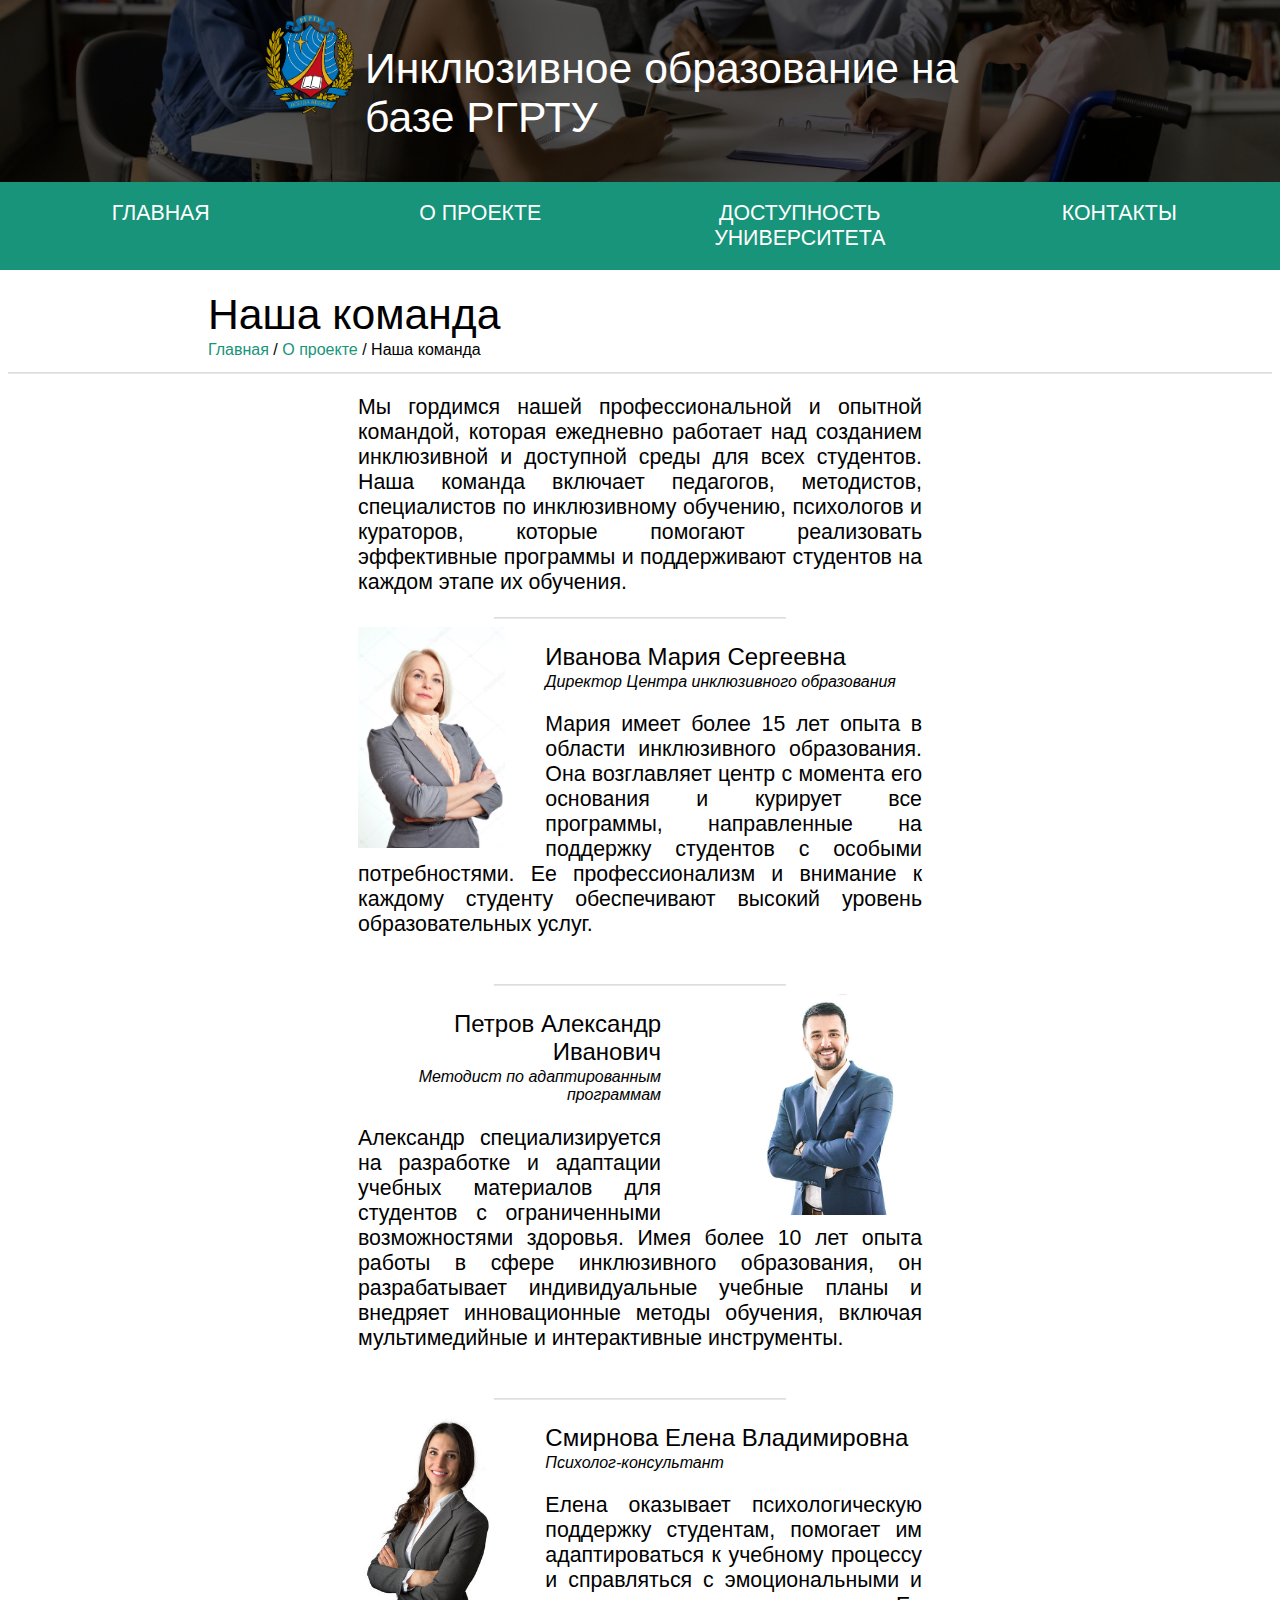
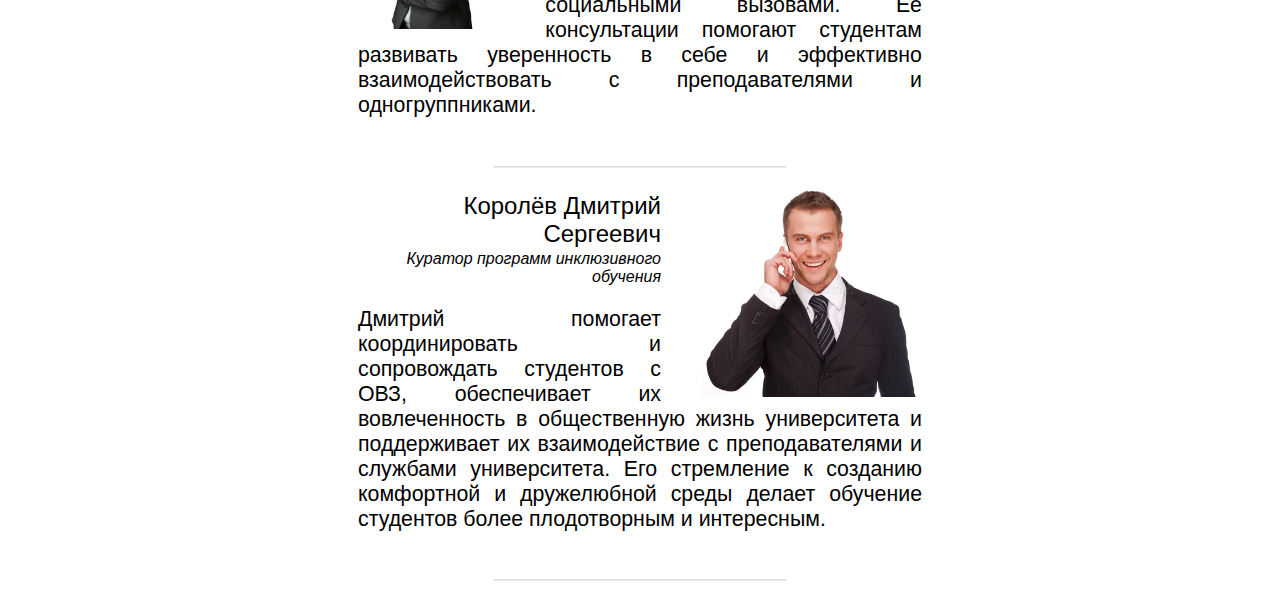
<file: info/team.html>
<html>
    <head>
        <title>
        Наша команда
        </title>
        <link rel="stylesheet" href="../style.css">
        <style>
        </style>
    </head>
    <body>
        <div class="grid-container-rgrty" style="color: #ffffff; background-image: url(../incobr.jpg);background-repeat: no-repeat; background-size: cover; margin: -8px; background-position: center 45%;">
            <div></div>
            <div><img src="../RGTU.png" style="width:89px;height:99px;"></div>
            <div><h1 style="text-align:left;">Инклюзивное образование на базе РГРТУ</h1></div>
            <div></div>
        </div>
        <div class="grid-container-main">
            <div><h2><a href='../index.html'>ГЛАВНАЯ</a></h2></div>
            <div><h2><a href='../info/info.html'>О ПРОЕКТЕ</a></h2></div>
            <div><h2><a href='../accessibility/accessibility.html'>ДОСТУПНОСТЬ УНИВЕРСИТЕТА</a></h2></div>
            <div><h2><a href='../support/support.html'>КОНТАКТЫ</a></h2></div>
        </div>
        <h1 style="padding-left: 200px; padding-right: 200px;">Наша команда</h1>
        <h2 id="g" style="font-size:16;text-align:left;font-weight:400;padding-left: 200px;padding-right: 200px;margin-top:-27px;""><a href='../index.html'>Главная</a> / <a href='info.html'>О проекте</a> / Наша команда</h2>
        <hr style="border-color: rgba(0, 0, 0, 0.13);"></hr>
        <div style="padding-left: 150px;padding-right: 150px;">
            <p>Мы гордимся нашей профессиональной и опытной командой, которая ежедневно работает над созданием инклюзивной и доступной среды для всех студентов. Наша команда включает педагогов, методистов, специалистов по инклюзивному обучению, психологов и кураторов, которые помогают реализовать эффективные программы и поддерживают студентов на каждом этапе их обучения.</p>
            <hr style="border-color: rgba(0, 0, 0, 0.13); width: 30%;"></hr>
            <img src="maria.jpg" style="height: 25%; padding-left: 200px; float: left; padding-right: 40px;">
            <p style="font-size: 24;">Иванова Мария Сергеевна</p>
            <p style="font-size: 16;font-style: italic;margin-top: -22;">Директор Центра инклюзивного образования</p>
            <p>Мария имеет более 15 лет опыта в области инклюзивного образования. Она возглавляет центр с момента его основания и курирует все программы, направленные на поддержку студентов с особыми потребностями. Ее профессионализм и внимание к каждому студенту обеспечивают высокий уровень образовательных услуг.</p>
            <br>
            <hr style="border-color: rgba(0, 0, 0, 0.13); width: 30%;"></hr>
            <img src="alex.jpg" style="height: 25%; padding-left: 40px; float: right; padding-right: 200px;">
            <p style="font-size: 24;text-align: right;">Петров Александр Иванович</p>
            <p style="font-size: 16;font-style: italic;margin-top: -22;text-align: right">Методист по адаптированным программам</p>
            <p>Александр специализируется на разработке и адаптации учебных материалов для студентов с ограниченными возможностями здоровья. Имея более 10 лет опыта работы в сфере инклюзивного образования, он разрабатывает индивидуальные учебные планы и внедряет инновационные методы обучения, включая мультимедийные и интерактивные инструменты.</p>
            <br>
            <hr style="border-color: rgba(0, 0, 0, 0.13); width: 30%;"></hr>
            <img src="elena.jpg" style="height: 25%; padding-left: 200px; float: left; padding-right: 40px;">
            <p style="font-size: 24;">Смирнова Елена Владимировна</p>
            <p style="font-size: 16;font-style: italic;margin-top: -22;">Психолог-консультант</p>
            <p>Елена оказывает психологическую поддержку студентам, помогает им адаптироваться к учебному процессу и справляться с эмоциональными и социальными вызовами. Ее консультации помогают студентам развивать уверенность в себе и эффективно взаимодействовать с преподавателями и одногруппниками.</p>
            <br>
            <hr style="border-color: rgba(0, 0, 0, 0.13); width: 30%;"></hr>
            <img src="dima.jpg" style="height: 25%; padding-left: 40px; float: right; padding-right: 200px;">
            <p style="font-size: 24;text-align: right">Королёв Дмитрий Сергеевич</p>
            <p style="font-size: 16;font-style: italic;margin-top: -22;text-align: right">Куратор программ инклюзивного обучения</p>
            <p>Дмитрий помогает координировать и сопровождать студентов с ОВЗ, обеспечивает их вовлеченность в общественную жизнь университета и поддерживает их взаимодействие с преподавателями и службами университета. Его стремление к созданию комфортной и дружелюбной среды делает обучение студентов более плодотворным и интересным.</p>
            <br>
            <hr style="border-color: rgba(0, 0, 0, 0.13); width: 30%;"></hr>
            <br>
        </div>
    </body>
</html>
</file>
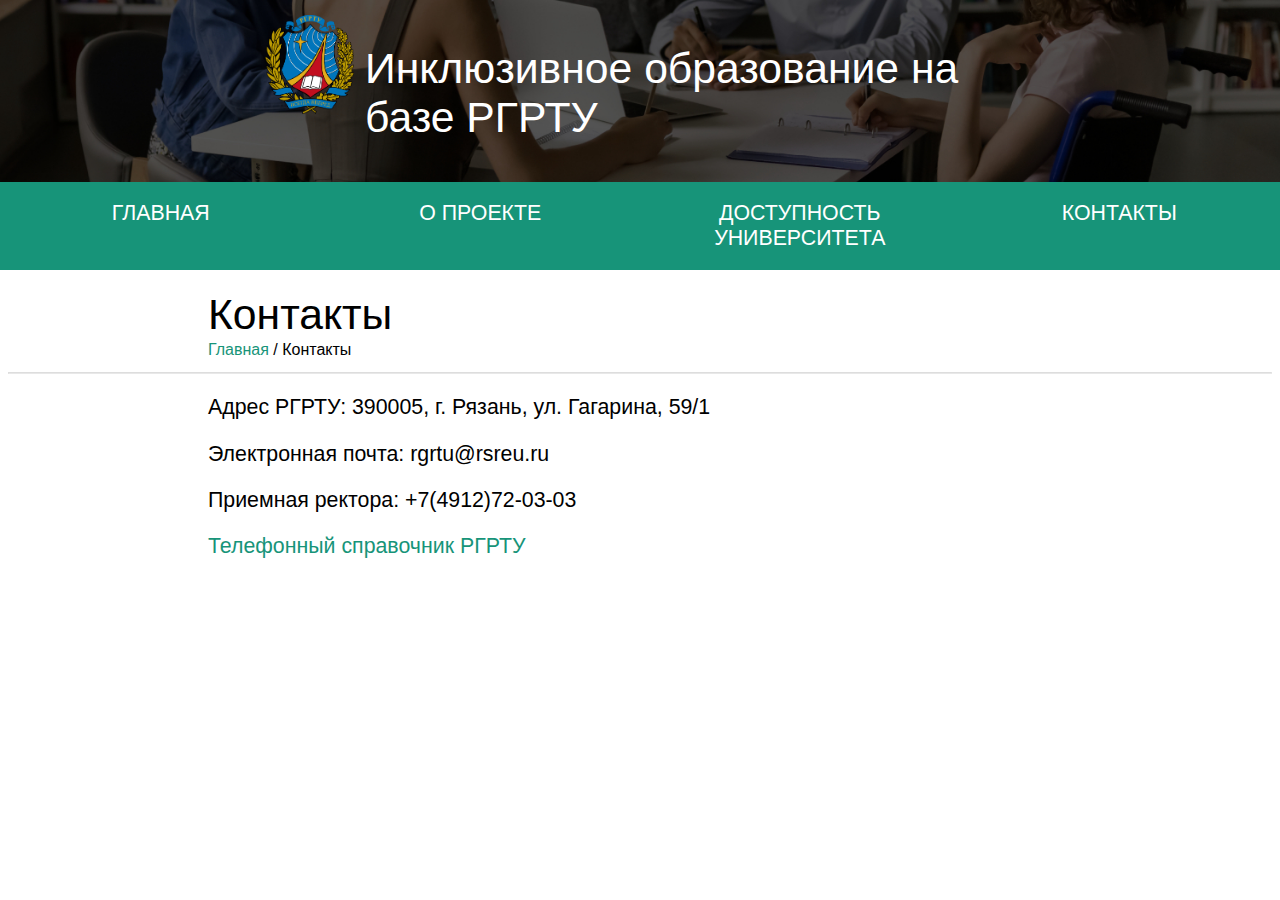
<file: support/support.html>
<html>
    <head>
        <title>
        Контактная информация
        </title>
        <link rel="stylesheet" href="../style.css">
        </style>
    </head>
    <body>
        <div class="grid-container-rgrty" style="color: #ffffff; background-image: url(../incobr.jpg);background-repeat: no-repeat; background-size: cover; margin: -8px; background-position: center 45%;">
            <div></div>
            <div><img src="../RGTU.png" style="width:89px;height:99px;"></div>
            <div><h1 style="text-align:left;">Инклюзивное образование на базе РГРТУ</h1></div>
            <div></div>
        </div>
        <div class="grid-container-main">
            <div><h2><a href='../index.html'>ГЛАВНАЯ</a></h2></div>
            <div><h2><a href='../info/info.html'>О ПРОЕКТЕ</a></h2></div>
            <div><h2><a href='../accessibility/accessibility.html'>ДОСТУПНОСТЬ УНИВЕРСИТЕТА</a></h2></div>
            <div><h2><a href='../support/support.html'>КОНТАКТЫ</a></h2></div>
        </div>
        <h1 style="padding-left: 200px; padding-right: 200px;">Контакты</h1>
        <h2 id="g" style="font-size:16;text-align:left;font-weight:400;padding-left: 200px;padding-right: 200px;margin-top:-27px;""><a href='../index.html'>Главная</a> / Контакты</h2>
        <hr style="border-color: rgba(0, 0, 0, 0.13);"></hr>
        <p>Адрес РГРТУ: 390005, г. Рязань, ул. Гагарина, 59/1</p>
        <p>Электронная почта: rgrtu@rsreu.ru</p>
        <p>Приемная ректора: +7(4912)72-03-03</p>
        <p id="g"><a href='https://rsreu.ru/tel'>Телефонный справочник РГРТУ</a></p>
    </body>
</html>
</file>
<file: style.css>
h1 {font-size:32pt; text-align:left; font-weight: 400; font-family: sans-serif;}
h2 {font-size:16pt; font-family: sans-serif; font-weight: 400;}
p {font-size:16pt; font-family: sans-serif; font-weight: 400; padding-left: 200px; padding-right: 200px; text-align: justify;}
div {font-family: sans-serif; font-weight: 800;}

a:link {color:#ffffff; text-decoration:none;}
a:visited {color:#ffffff; text-decoration:none;}
a:hover {color:#ffffff; text-decoration:underline;}

#g a {color:#179479; text-decoration:none;}
#g a:visited{color:#179479; text-decoration:none;}
#g a:hover{color:#179479; text-decoration:underline;}

.grid-container-main {
    display: grid;
    grid-template-columns: 25% 25% 25% 25%;
    padding: 1px;
    background: #179479;
    margin: -8;
  }

.grid-container-main > div {
    text-align: center;
}

.grid-container-footer {
  display: grid;
  grid-template-columns: 33% 33% 33%;
  padding: 1px;
  background: #179479;
  margin: -8;
}

.grid-container-2box {
    display: grid;
    flex-wrap: wrap;
    grid-template-columns: auto auto;
  grid-template-rows: repeat(2, 25px);
    grid-template-areas:
    "a b"
    "c b";
    gap: 10pt;
    padding: 1px;
  }

  .item1 {
    grid-area: a;
  }
  .item2 {
    grid-area: b;
  }
  .item3 {
    grid-area: c;
  }
  .item4 {
    grid-area: d;
  }

.grid-container-2box > div {
    text-align: left;
    padding: 2px 0;
    font-weight: 700;
}

.gap{ margin-top:3px; }

.grid-container-rgrty {
  display: grid;
  grid-template-columns:20% 8% 52% 20%;
  padding: 15px;
  padding-bottom: 20px;
}

.grid-container-3box {
  display: grid;
  flex-wrap: wrap;
  grid-template-columns: auto auto;
grid-template-rows: repeat(4, 25px);
  grid-template-areas:
  "a b"
  "c b"
  "d b";
  gap: 10pt;
  padding: 1px;
}

.grid-container-3box > div {
  text-align: left;
  padding: 2px 0;
  font-weight: 700;
}
</file>
